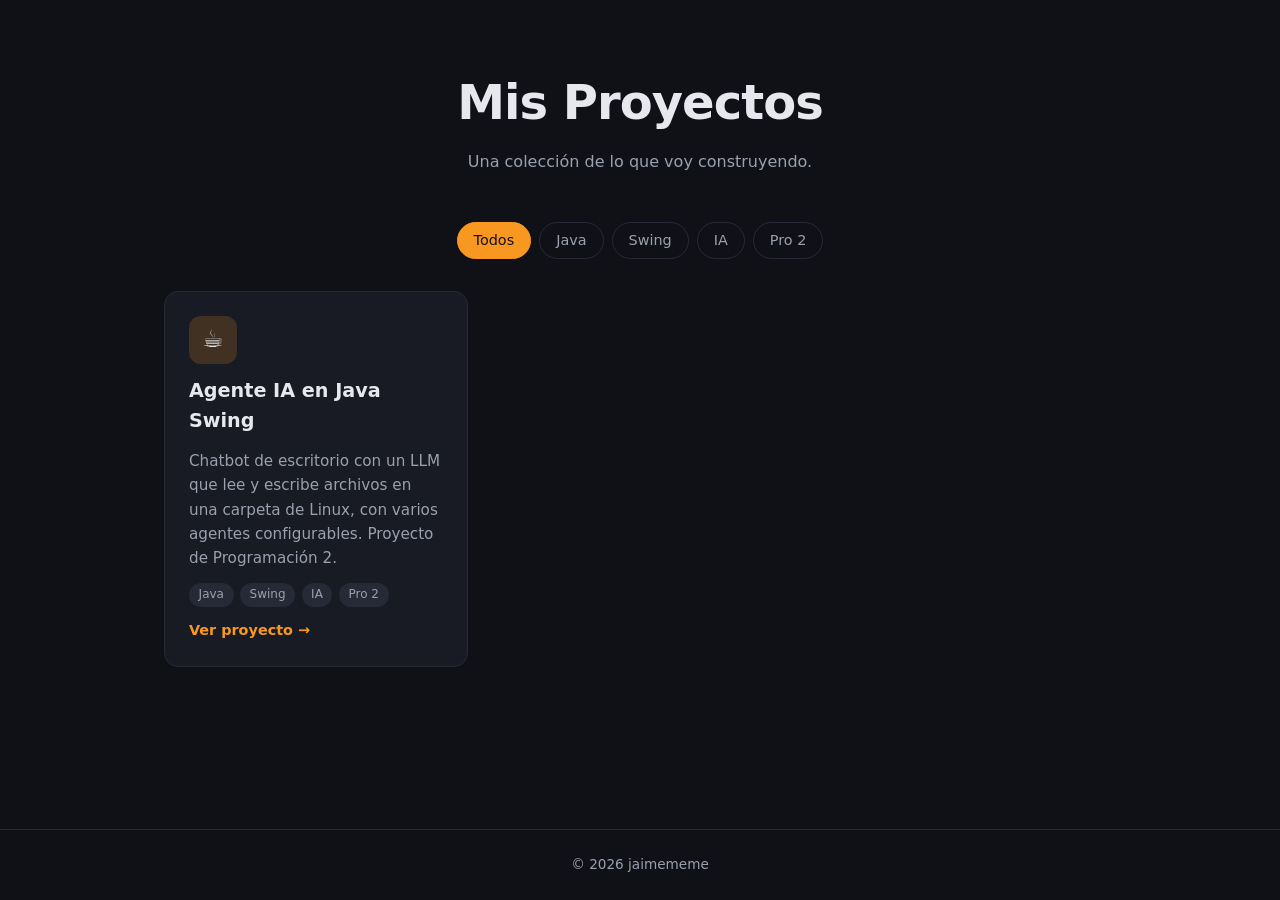
<file: index.html>
<!DOCTYPE html>
<html lang="es">
<head>
    <meta charset="UTF-8">
    <meta name="viewport" content="width=device-width, initial-scale=1.0">
    <title>Mis Proyectos</title>
    <link rel="stylesheet" href="index.css">
</head>
<body>
    <header class="hero">
        <h1>Mis Proyectos</h1>
        <p>Una colección de lo que voy construyendo.</p>
    </header>

    <main>
        <div class="filtros" id="filtros"></div>
        <section class="grid" id="proyectos"></section>
    </main>

    <footer>
        <p>&copy; <span id="anio"></span> jaimememe</p>
    </footer>

    <script src="index.js"></script>
</body>
</html>
</file>
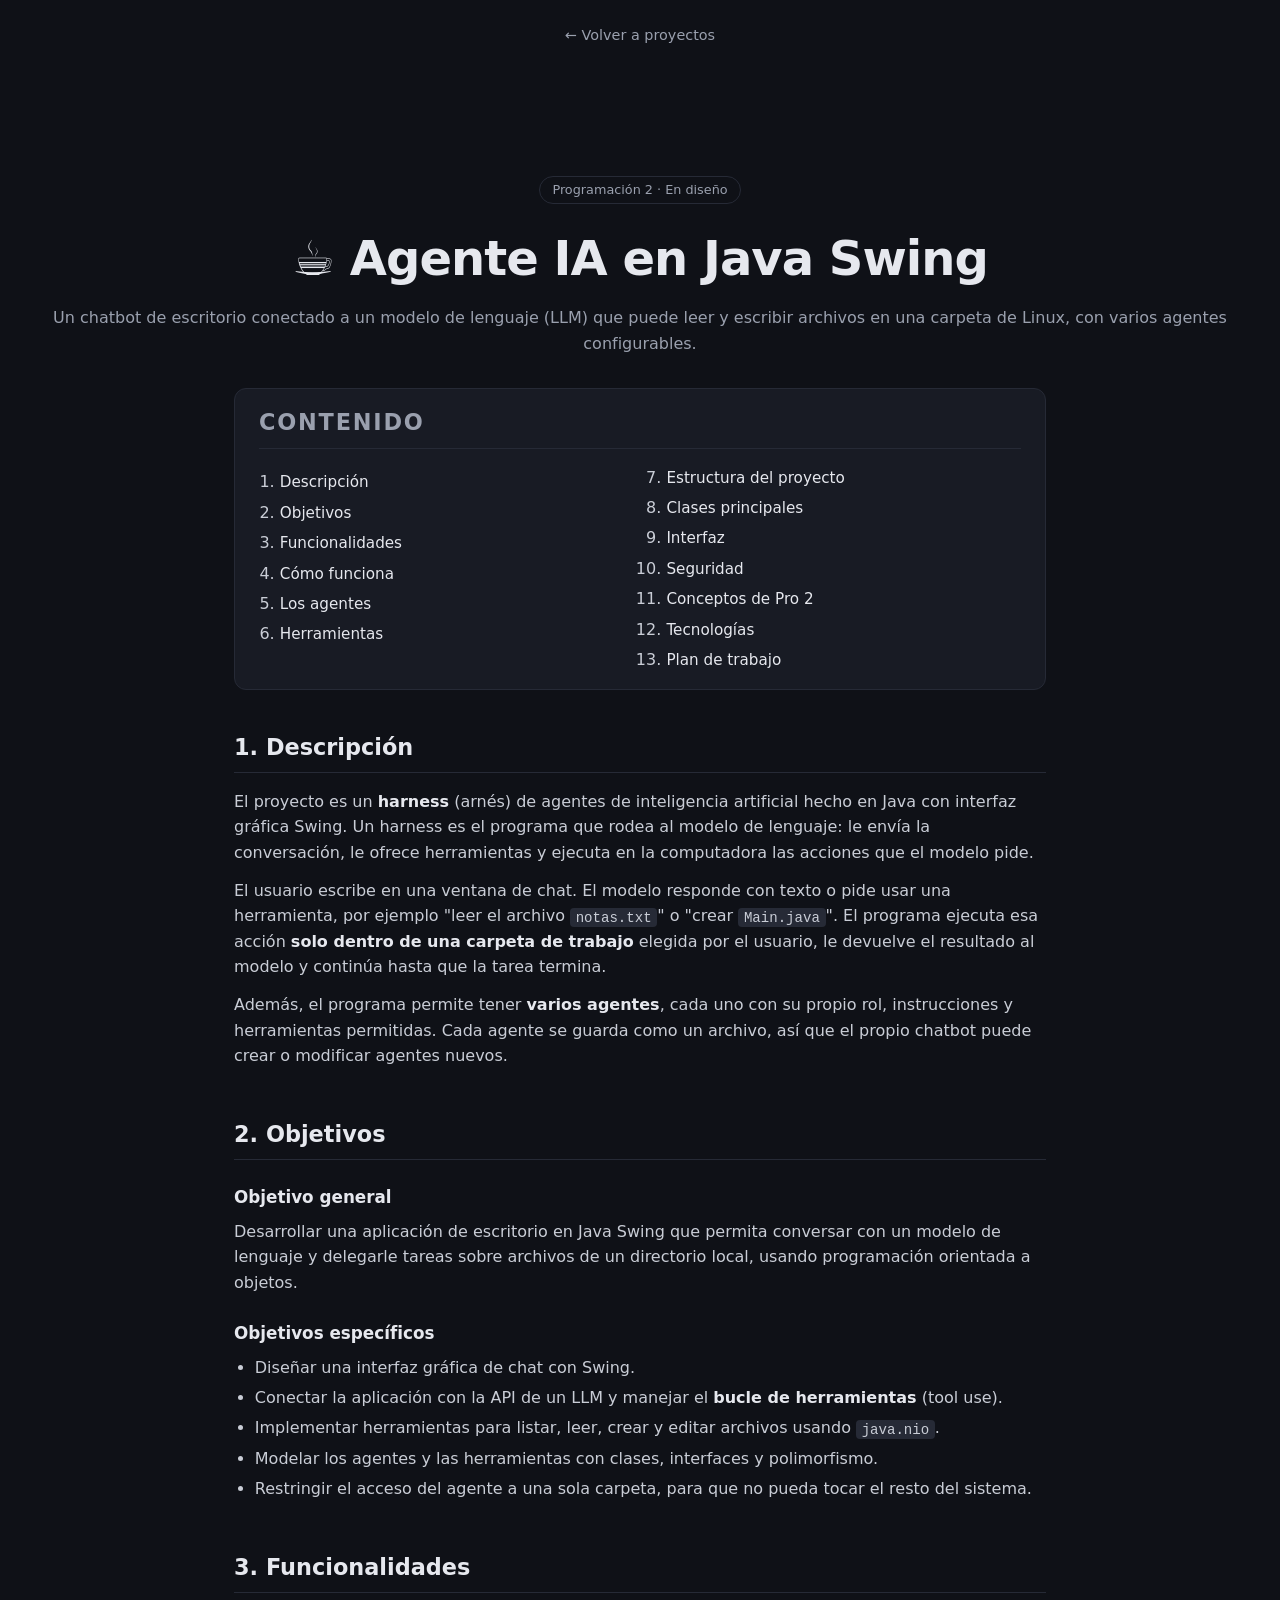
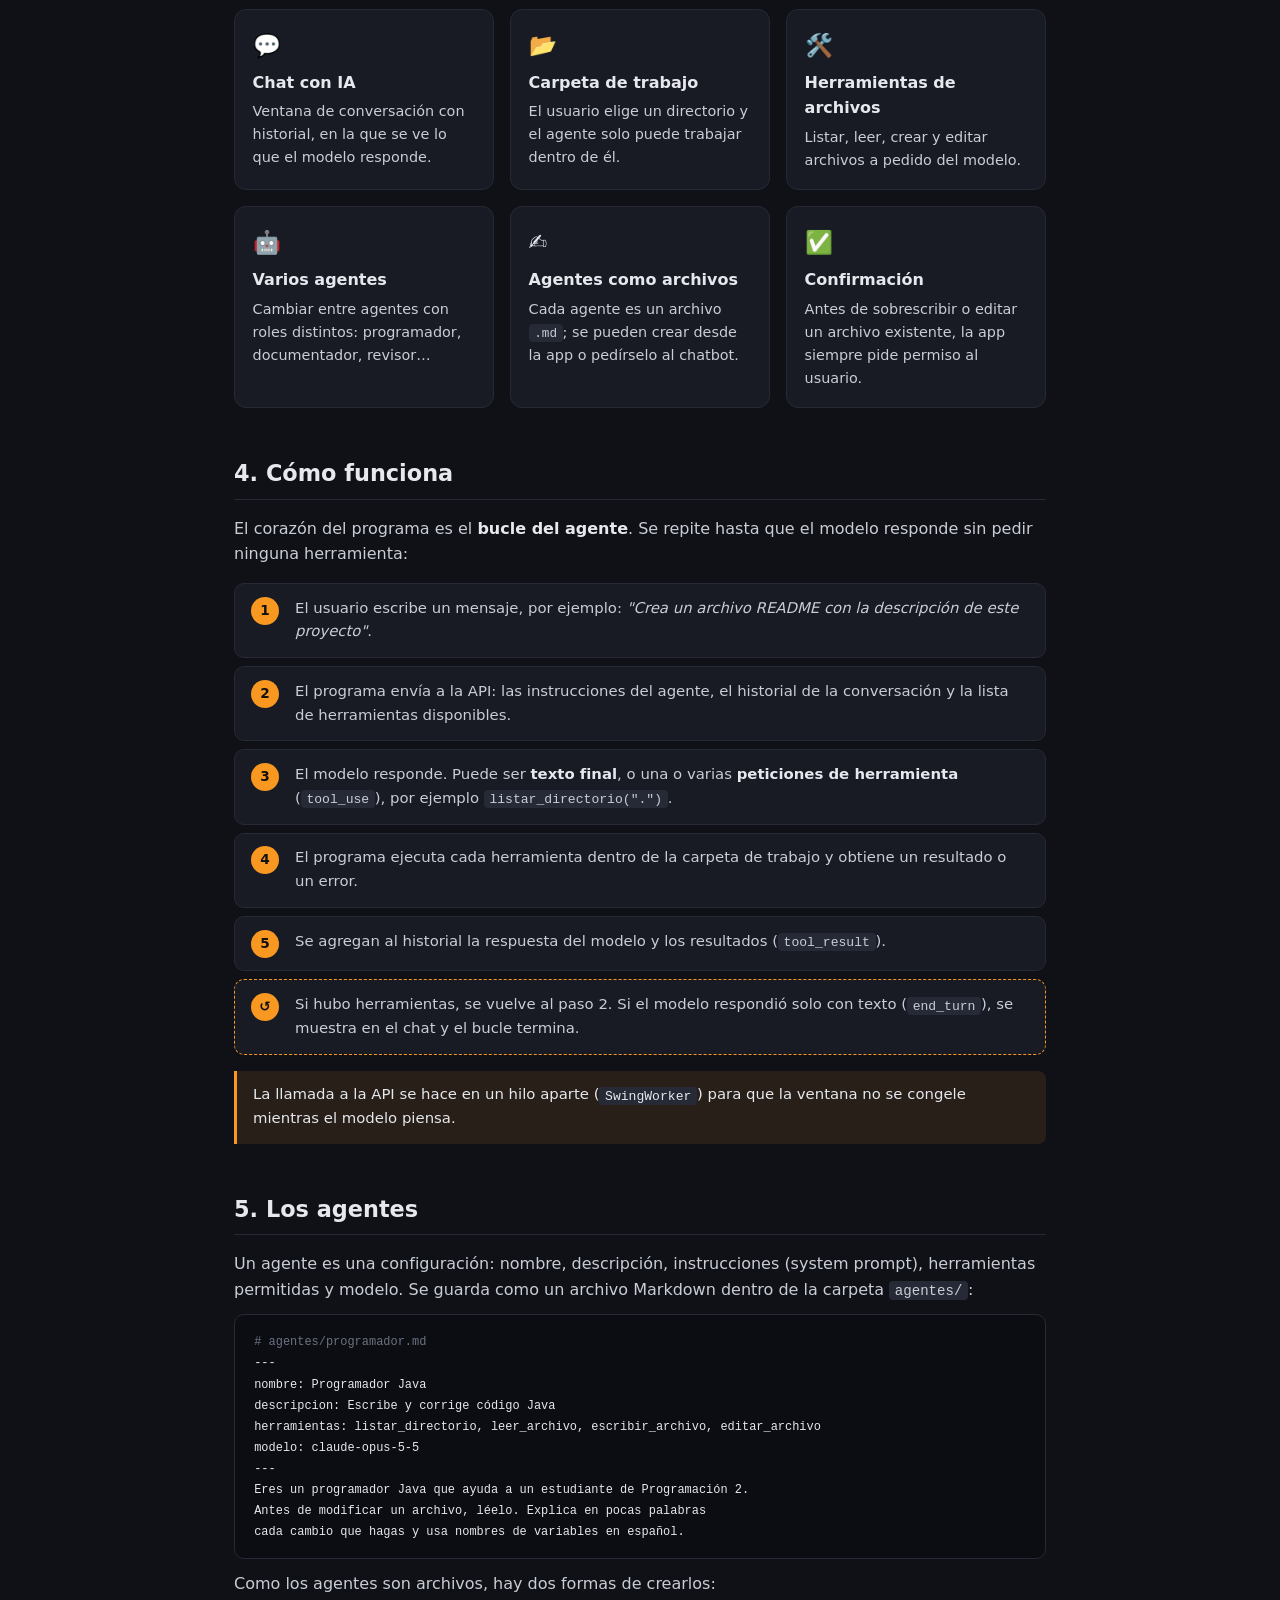
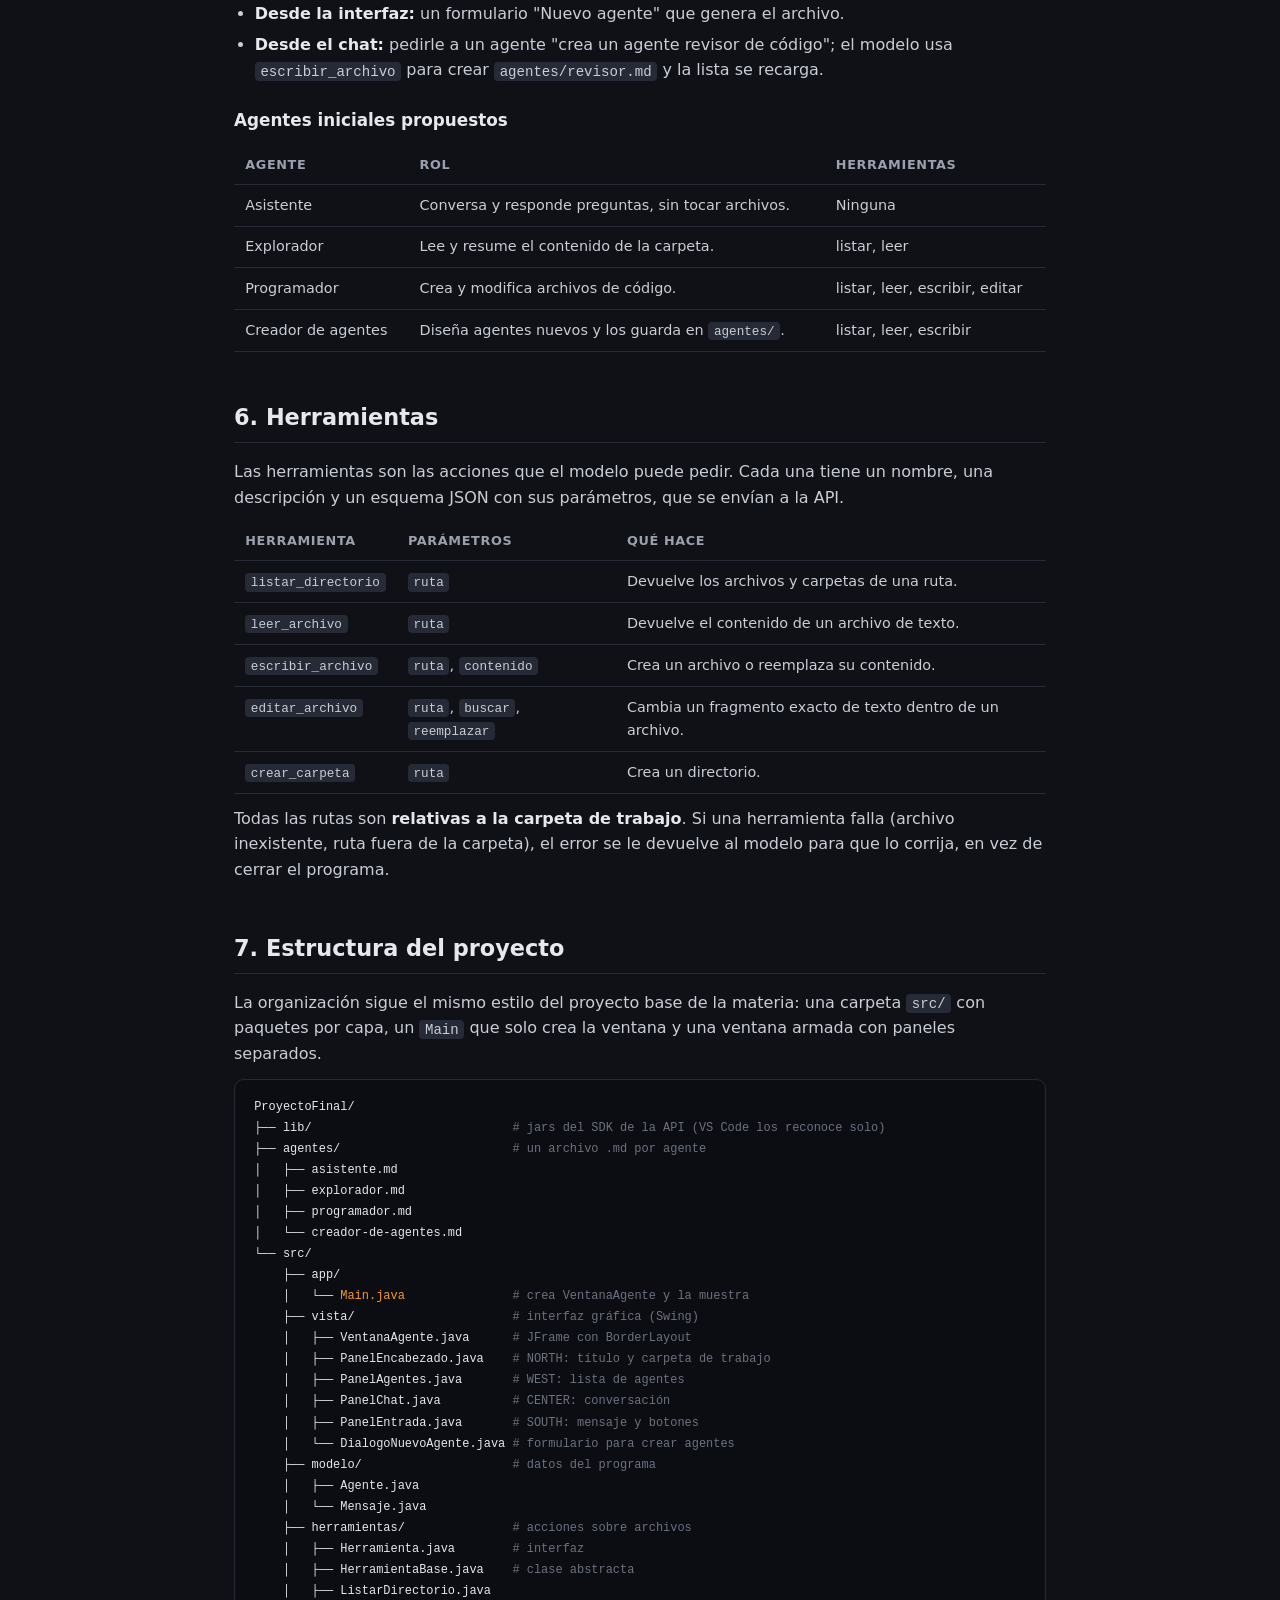
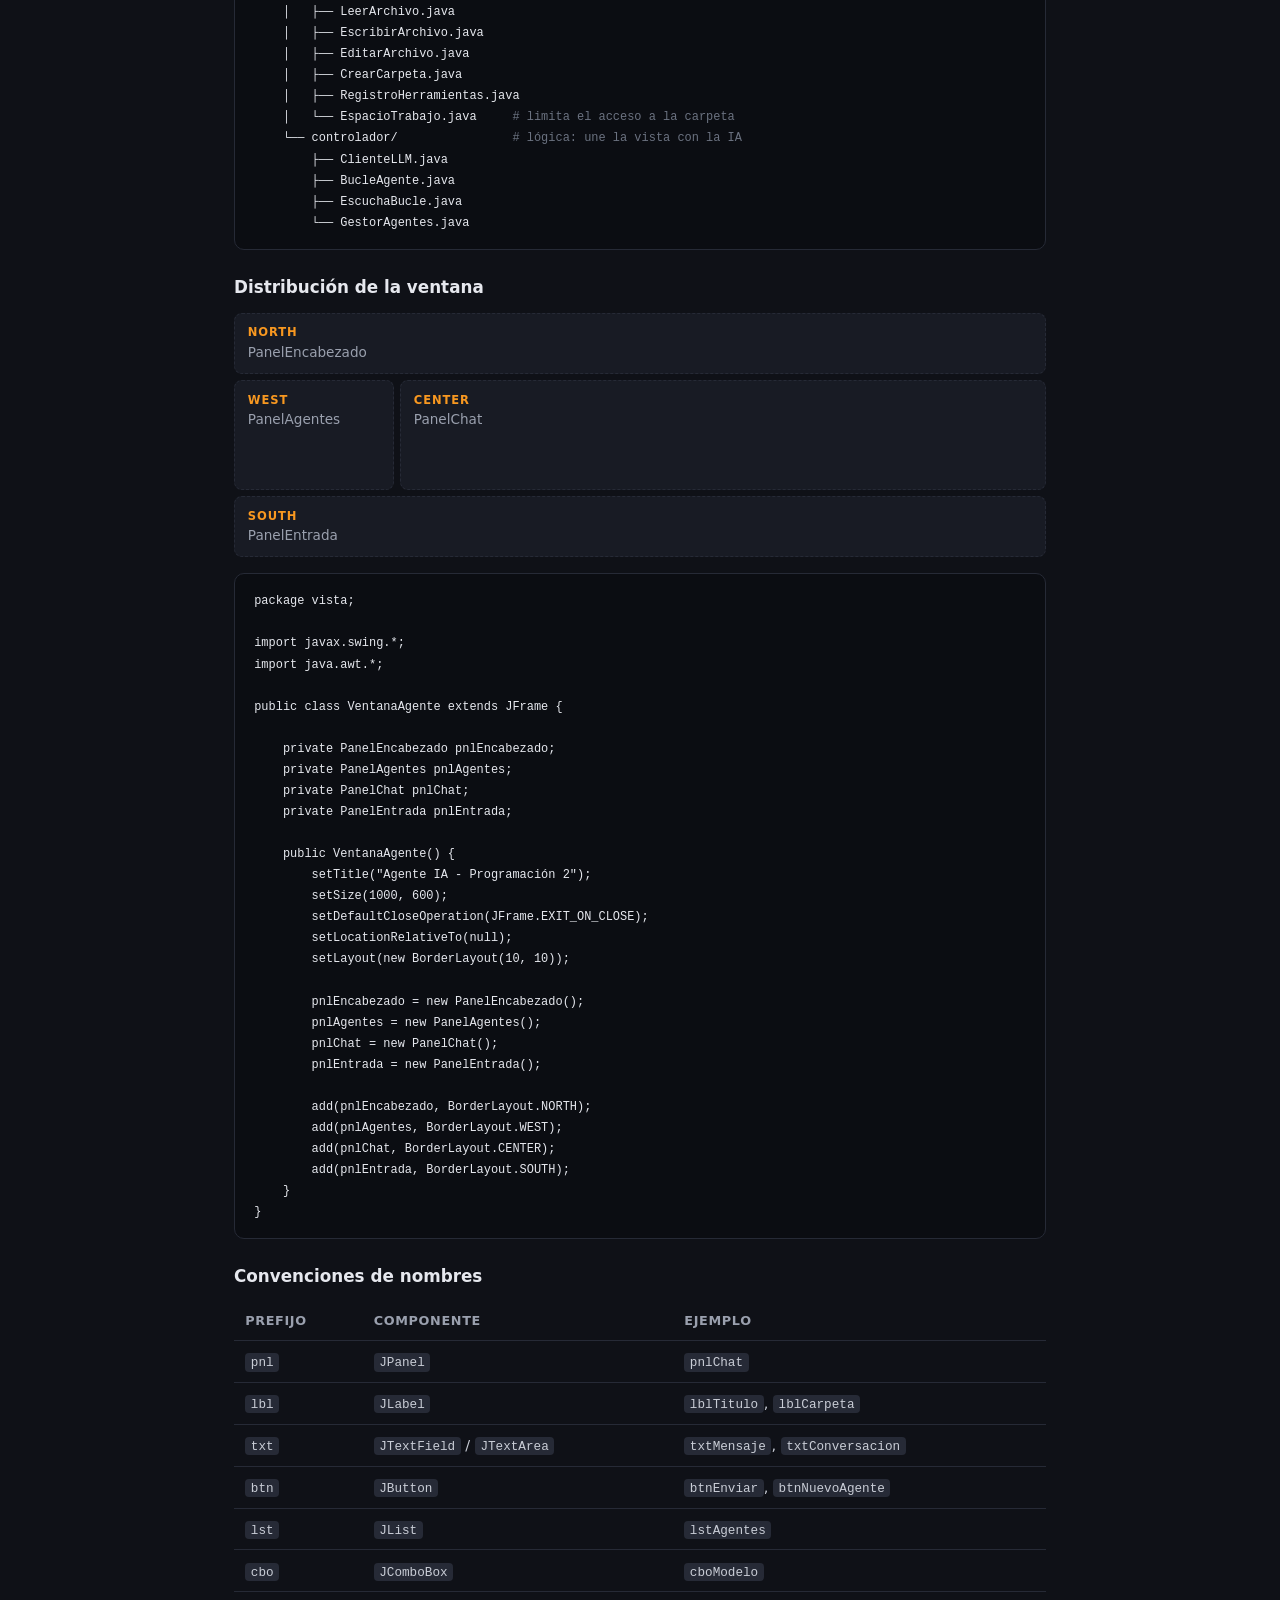
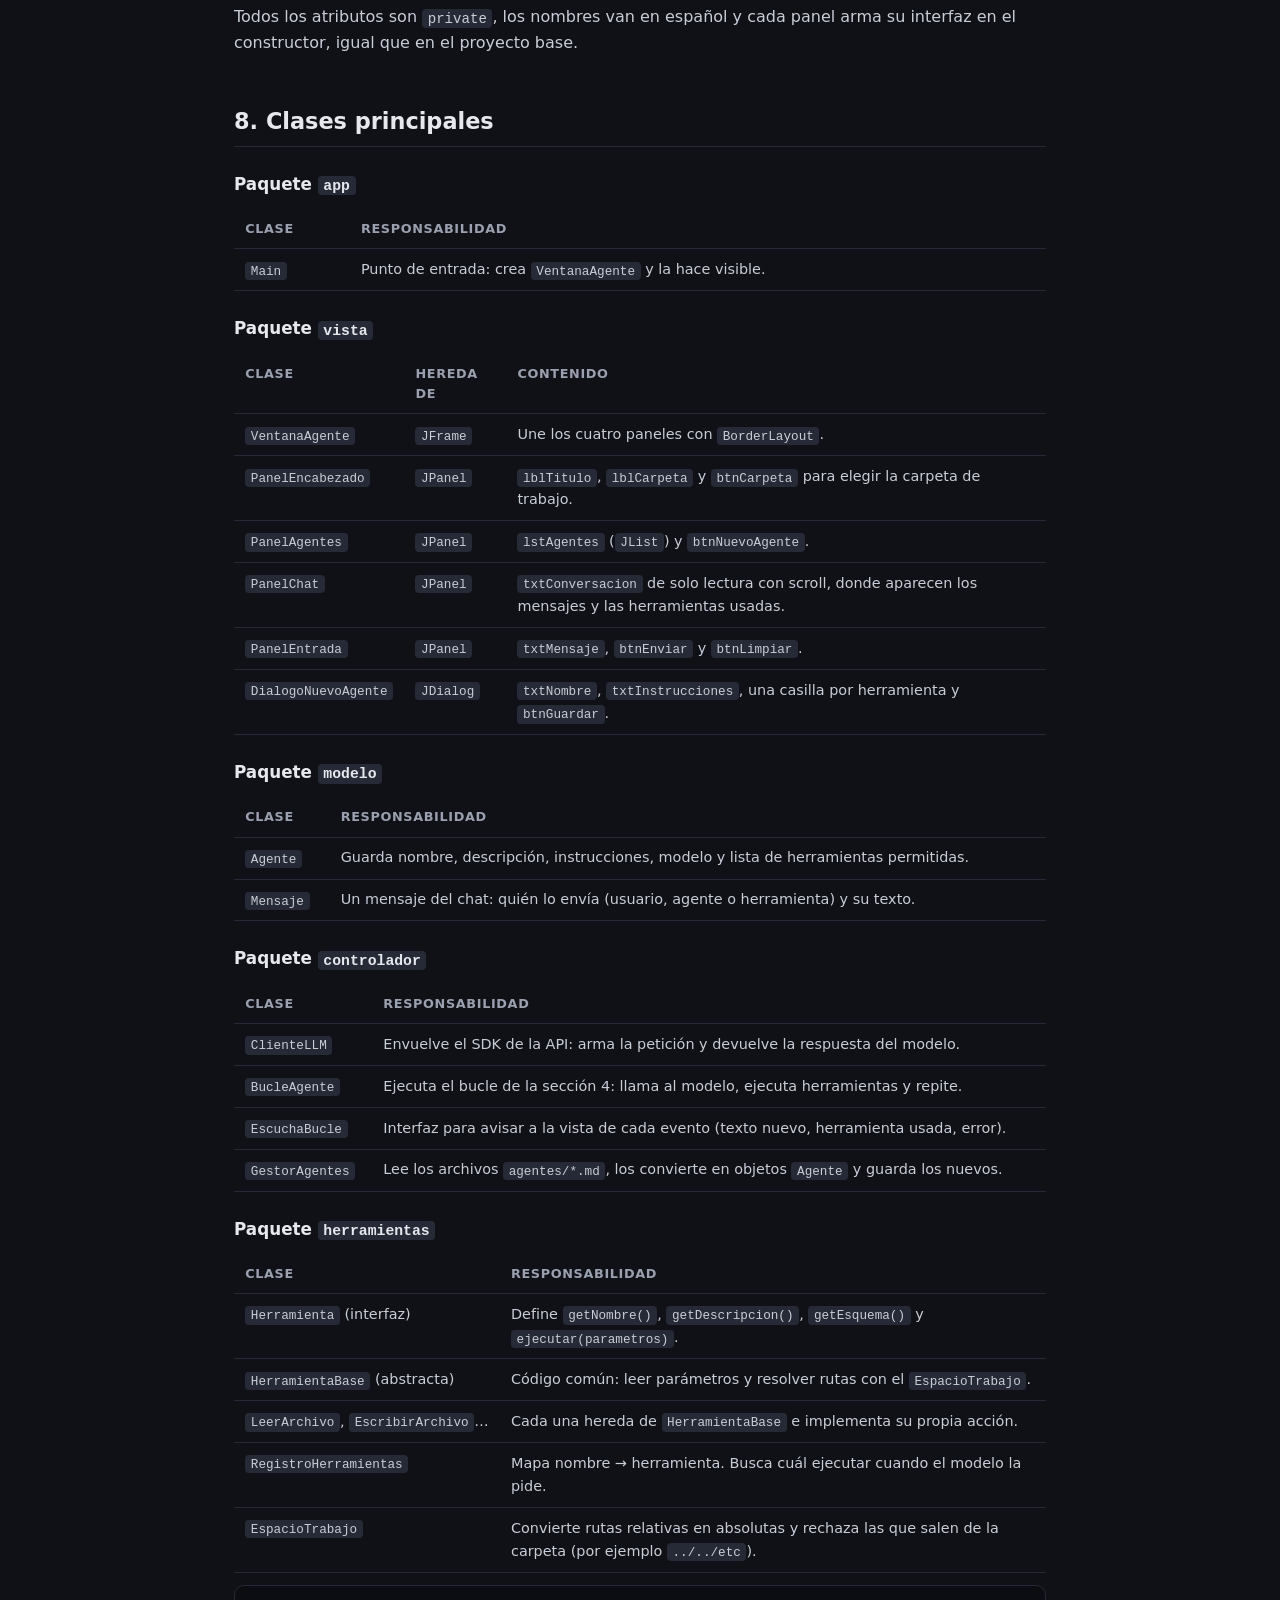
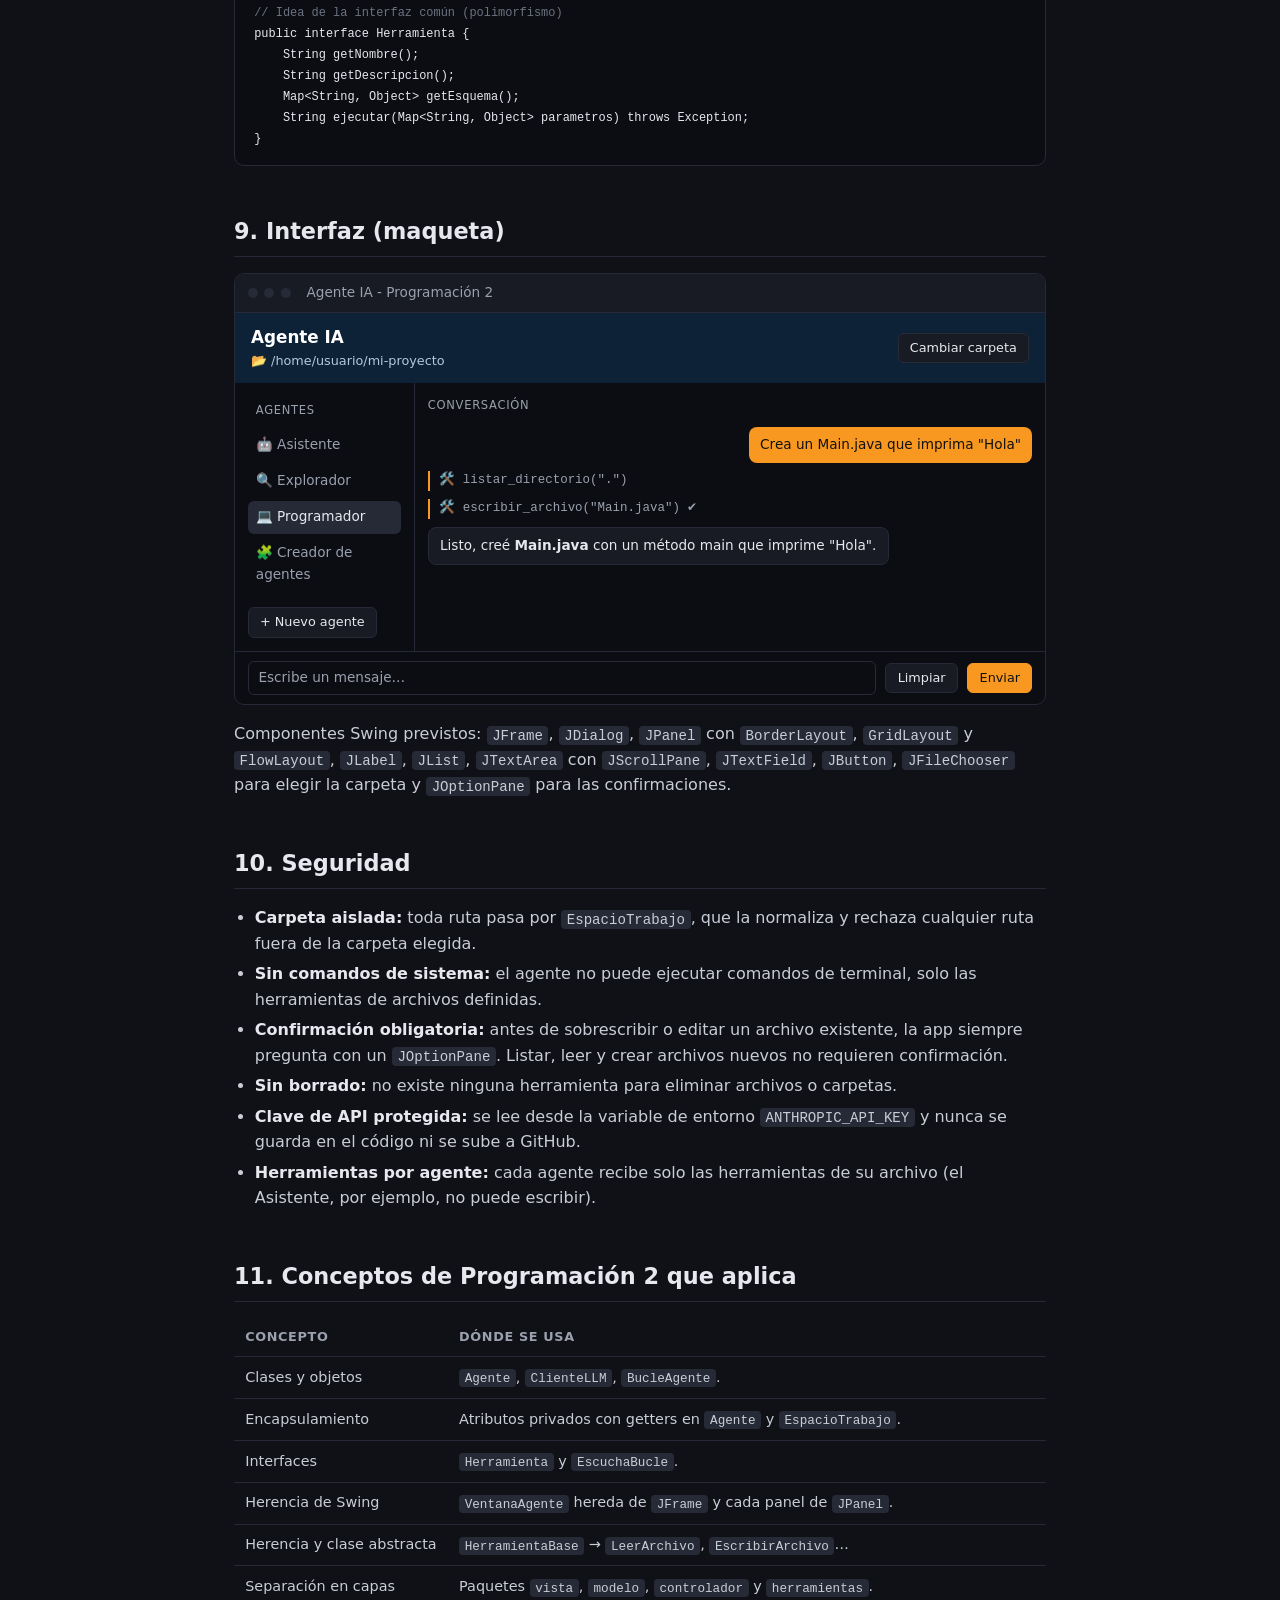
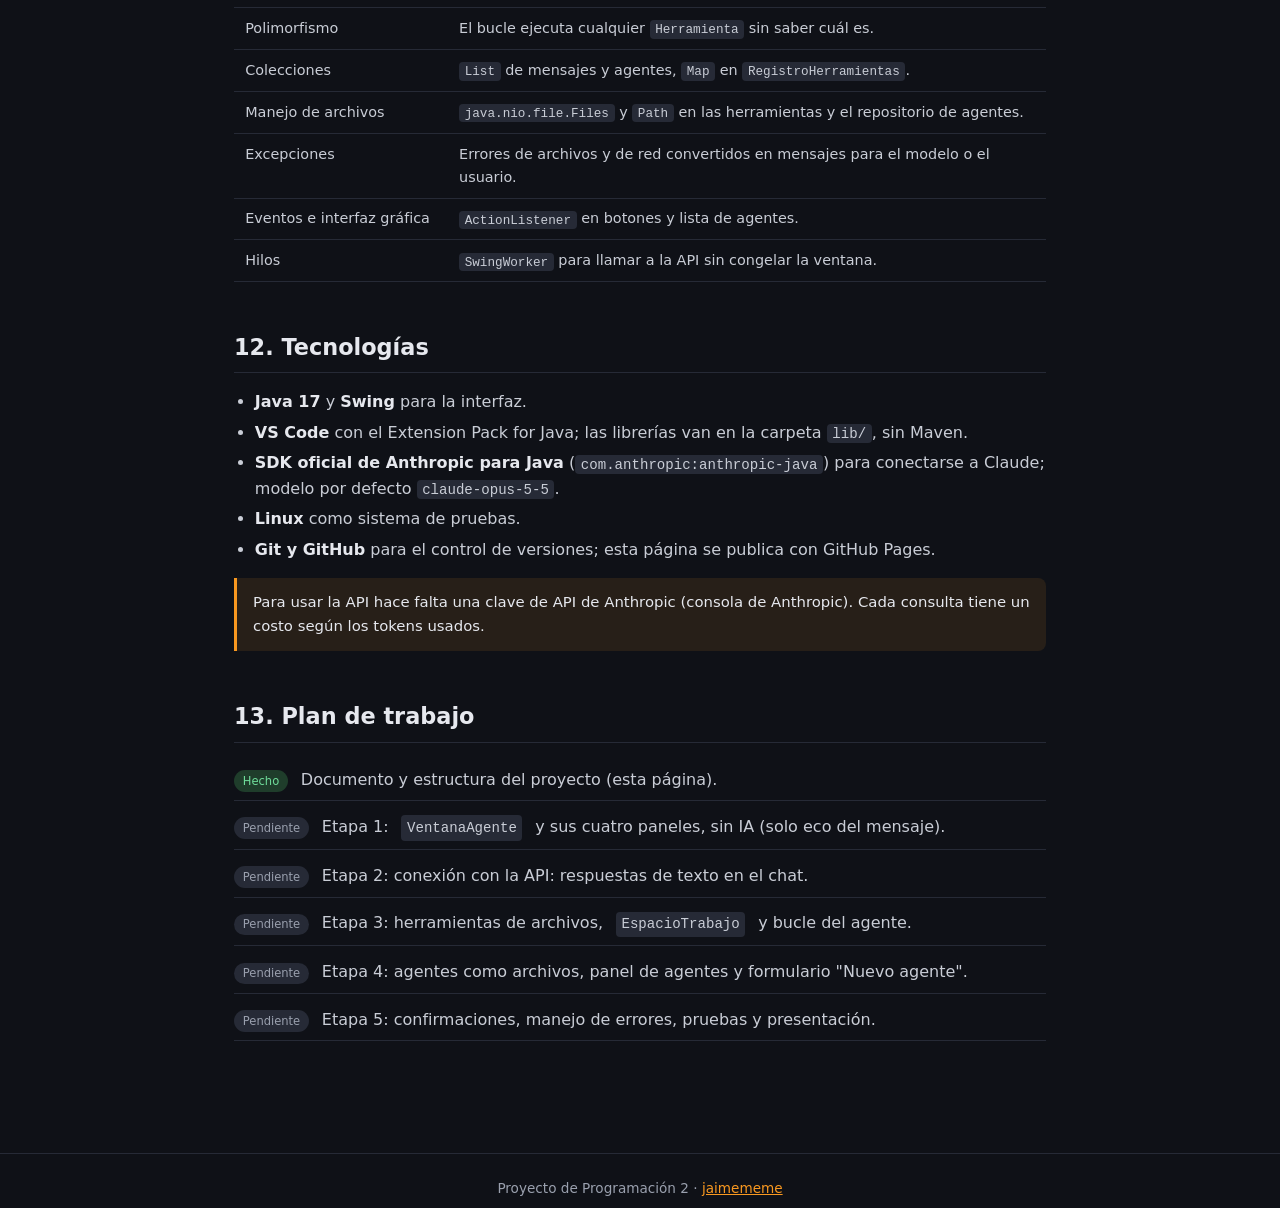
<file: proyectos/java_swings/index.html>
<!DOCTYPE html>
<html lang="es">
<head>
    <meta charset="UTF-8">
    <meta name="viewport" content="width=device-width, initial-scale=1.0">
    <title>Agente IA en Java Swing · Documento del proyecto</title>
    <link rel="stylesheet" href="../../index.css">
    <link rel="stylesheet" href="proyecto.css">
</head>
<body>
    <div class="doc">
        <a class="volver" href="../../index.html">← Volver a proyectos</a>
    </div>

    <header class="hero">
        <span class="etiqueta">Programación 2 · En diseño</span>
        <h1>☕ Agente IA en Java Swing</h1>
        <p>Un chatbot de escritorio conectado a un modelo de lenguaje (LLM) que puede leer y escribir archivos en una carpeta de Linux, con varios agentes configurables.</p>
    </header>

    <main class="doc">

        <nav class="indice">
            <h2>Contenido</h2>
            <ol>
                <li><a href="#descripcion">Descripción</a></li>
                <li><a href="#objetivos">Objetivos</a></li>
                <li><a href="#funcionalidades">Funcionalidades</a></li>
                <li><a href="#funcionamiento">Cómo funciona</a></li>
                <li><a href="#agentes">Los agentes</a></li>
                <li><a href="#herramientas">Herramientas</a></li>
                <li><a href="#estructura">Estructura del proyecto</a></li>
                <li><a href="#clases">Clases principales</a></li>
                <li><a href="#interfaz">Interfaz</a></li>
                <li><a href="#seguridad">Seguridad</a></li>
                <li><a href="#pro2">Conceptos de Pro 2</a></li>
                <li><a href="#tecnologias">Tecnologías</a></li>
                <li><a href="#etapas">Plan de trabajo</a></li>
            </ol>
        </nav>

        <!-- 1 -->
        <section id="descripcion">
            <h2>1. Descripción</h2>
            <p>El proyecto es un <strong>harness</strong> (arnés) de agentes de inteligencia artificial hecho en Java con interfaz gráfica Swing. Un harness es el programa que rodea al modelo de lenguaje: le envía la conversación, le ofrece herramientas y ejecuta en la computadora las acciones que el modelo pide.</p>
            <p>El usuario escribe en una ventana de chat. El modelo responde con texto o pide usar una herramienta, por ejemplo "leer el archivo <code>notas.txt</code>" o "crear <code>Main.java</code>". El programa ejecuta esa acción <strong>solo dentro de una carpeta de trabajo</strong> elegida por el usuario, le devuelve el resultado al modelo y continúa hasta que la tarea termina.</p>
            <p>Además, el programa permite tener <strong>varios agentes</strong>, cada uno con su propio rol, instrucciones y herramientas permitidas. Cada agente se guarda como un archivo, así que el propio chatbot puede crear o modificar agentes nuevos.</p>
        </section>

        <!-- 2 -->
        <section id="objetivos">
            <h2>2. Objetivos</h2>
            <h3>Objetivo general</h3>
            <p>Desarrollar una aplicación de escritorio en Java Swing que permita conversar con un modelo de lenguaje y delegarle tareas sobre archivos de un directorio local, usando programación orientada a objetos.</p>
            <h3>Objetivos específicos</h3>
            <ul>
                <li>Diseñar una interfaz gráfica de chat con Swing.</li>
                <li>Conectar la aplicación con la API de un LLM y manejar el <strong>bucle de herramientas</strong> (tool use).</li>
                <li>Implementar herramientas para listar, leer, crear y editar archivos usando <code>java.nio</code>.</li>
                <li>Modelar los agentes y las herramientas con clases, interfaces y polimorfismo.</li>
                <li>Restringir el acceso del agente a una sola carpeta, para que no pueda tocar el resto del sistema.</li>
            </ul>
        </section>

        <!-- 3 -->
        <section id="funcionalidades">
            <h2>3. Funcionalidades</h2>
            <div class="features">
                <div class="feature">
                    <div class="ico">💬</div>
                    <h3>Chat con IA</h3>
                    <p>Ventana de conversación con historial, en la que se ve lo que el modelo responde.</p>
                </div>
                <div class="feature">
                    <div class="ico">📂</div>
                    <h3>Carpeta de trabajo</h3>
                    <p>El usuario elige un directorio y el agente solo puede trabajar dentro de él.</p>
                </div>
                <div class="feature">
                    <div class="ico">🛠️</div>
                    <h3>Herramientas de archivos</h3>
                    <p>Listar, leer, crear y editar archivos a pedido del modelo.</p>
                </div>
                <div class="feature">
                    <div class="ico">🤖</div>
                    <h3>Varios agentes</h3>
                    <p>Cambiar entre agentes con roles distintos: programador, documentador, revisor…</p>
                </div>
                <div class="feature">
                    <div class="ico">✍️</div>
                    <h3>Agentes como archivos</h3>
                    <p>Cada agente es un archivo <code>.md</code>; se pueden crear desde la app o pedírselo al chatbot.</p>
                </div>
                <div class="feature">
                    <div class="ico">✅</div>
                    <h3>Confirmación</h3>
                    <p>Antes de sobrescribir o editar un archivo existente, la app siempre pide permiso al usuario.</p>
                </div>
            </div>
        </section>

        <!-- 4 -->
        <section id="funcionamiento">
            <h2>4. Cómo funciona</h2>
            <p>El corazón del programa es el <strong>bucle del agente</strong>. Se repite hasta que el modelo responde sin pedir ninguna herramienta:</p>
            <div class="bucle">
                <div class="paso"><span class="num">1</span><p>El usuario escribe un mensaje, por ejemplo: <em>"Crea un archivo README con la descripción de este proyecto"</em>.</p></div>
                <div class="paso"><span class="num">2</span><p>El programa envía a la API: las instrucciones del agente, el historial de la conversación y la lista de herramientas disponibles.</p></div>
                <div class="paso"><span class="num">3</span><p>El modelo responde. Puede ser <strong>texto final</strong>, o una o varias <strong>peticiones de herramienta</strong> (<code>tool_use</code>), por ejemplo <code>listar_directorio(".")</code>.</p></div>
                <div class="paso"><span class="num">4</span><p>El programa ejecuta cada herramienta dentro de la carpeta de trabajo y obtiene un resultado o un error.</p></div>
                <div class="paso"><span class="num">5</span><p>Se agregan al historial la respuesta del modelo y los resultados (<code>tool_result</code>).</p></div>
                <div class="paso repite"><span class="num">↺</span><p>Si hubo herramientas, se vuelve al paso 2. Si el modelo respondió solo con texto (<code>end_turn</code>), se muestra en el chat y el bucle termina.</p></div>
            </div>
            <div class="nota">La llamada a la API se hace en un hilo aparte (<code>SwingWorker</code>) para que la ventana no se congele mientras el modelo piensa.</div>
        </section>

        <!-- 5 -->
        <section id="agentes">
            <h2>5. Los agentes</h2>
            <p>Un agente es una configuración: nombre, descripción, instrucciones (system prompt), herramientas permitidas y modelo. Se guarda como un archivo Markdown dentro de la carpeta <code>agentes/</code>:</p>
<pre><code><span class="c"># agentes/programador.md</span>
---
nombre: Programador Java
descripcion: Escribe y corrige código Java
herramientas: listar_directorio, leer_archivo, escribir_archivo, editar_archivo
modelo: claude-opus-5-5
---
Eres un programador Java que ayuda a un estudiante de Programación 2.
Antes de modificar un archivo, léelo. Explica en pocas palabras
cada cambio que hagas y usa nombres de variables en español.</code></pre>
            <p>Como los agentes son archivos, hay dos formas de crearlos:</p>
            <ul>
                <li><strong>Desde la interfaz:</strong> un formulario "Nuevo agente" que genera el archivo.</li>
                <li><strong>Desde el chat:</strong> pedirle a un agente "crea un agente revisor de código"; el modelo usa <code>escribir_archivo</code> para crear <code>agentes/revisor.md</code> y la lista se recarga.</li>
            </ul>
            <h3>Agentes iniciales propuestos</h3>
            <table>
                <tr><th>Agente</th><th>Rol</th><th>Herramientas</th></tr>
                <tr><td>Asistente</td><td>Conversa y responde preguntas, sin tocar archivos.</td><td>Ninguna</td></tr>
                <tr><td>Explorador</td><td>Lee y resume el contenido de la carpeta.</td><td>listar, leer</td></tr>
                <tr><td>Programador</td><td>Crea y modifica archivos de código.</td><td>listar, leer, escribir, editar</td></tr>
                <tr><td>Creador de agentes</td><td>Diseña agentes nuevos y los guarda en <code>agentes/</code>.</td><td>listar, leer, escribir</td></tr>
            </table>
        </section>

        <!-- 6 -->
        <section id="herramientas">
            <h2>6. Herramientas</h2>
            <p>Las herramientas son las acciones que el modelo puede pedir. Cada una tiene un nombre, una descripción y un esquema JSON con sus parámetros, que se envían a la API.</p>
            <table>
                <tr><th>Herramienta</th><th>Parámetros</th><th>Qué hace</th></tr>
                <tr><td><code>listar_directorio</code></td><td><code>ruta</code></td><td>Devuelve los archivos y carpetas de una ruta.</td></tr>
                <tr><td><code>leer_archivo</code></td><td><code>ruta</code></td><td>Devuelve el contenido de un archivo de texto.</td></tr>
                <tr><td><code>escribir_archivo</code></td><td><code>ruta</code>, <code>contenido</code></td><td>Crea un archivo o reemplaza su contenido.</td></tr>
                <tr><td><code>editar_archivo</code></td><td><code>ruta</code>, <code>buscar</code>, <code>reemplazar</code></td><td>Cambia un fragmento exacto de texto dentro de un archivo.</td></tr>
                <tr><td><code>crear_carpeta</code></td><td><code>ruta</code></td><td>Crea un directorio.</td></tr>
            </table>
            <p>Todas las rutas son <strong>relativas a la carpeta de trabajo</strong>. Si una herramienta falla (archivo inexistente, ruta fuera de la carpeta), el error se le devuelve al modelo para que lo corrija, en vez de cerrar el programa.</p>
        </section>

        <!-- 7 -->
        <section id="estructura">
            <h2>7. Estructura del proyecto</h2>
            <p>La organización sigue el mismo estilo del proyecto base de la materia: una carpeta <code>src/</code> con paquetes por capa, un <code>Main</code> que solo crea la ventana y una ventana armada con paneles separados.</p>
<pre><code>ProyectoFinal/
├── lib/                            <span class="c"># jars del SDK de la API (VS Code los reconoce solo)</span>
├── agentes/                        <span class="c"># un archivo .md por agente</span>
│   ├── asistente.md
│   ├── explorador.md
│   ├── programador.md
│   └── creador-de-agentes.md
└── src/
    ├── app/
    │   └── <span class="k">Main.java</span>               <span class="c"># crea VentanaAgente y la muestra</span>
    ├── vista/                      <span class="c"># interfaz gráfica (Swing)</span>
    │   ├── VentanaAgente.java      <span class="c"># JFrame con BorderLayout</span>
    │   ├── PanelEncabezado.java    <span class="c"># NORTH: título y carpeta de trabajo</span>
    │   ├── PanelAgentes.java       <span class="c"># WEST: lista de agentes</span>
    │   ├── PanelChat.java          <span class="c"># CENTER: conversación</span>
    │   ├── PanelEntrada.java       <span class="c"># SOUTH: mensaje y botones</span>
    │   └── DialogoNuevoAgente.java <span class="c"># formulario para crear agentes</span>
    ├── modelo/                     <span class="c"># datos del programa</span>
    │   ├── Agente.java
    │   └── Mensaje.java
    ├── herramientas/               <span class="c"># acciones sobre archivos</span>
    │   ├── Herramienta.java        <span class="c"># interfaz</span>
    │   ├── HerramientaBase.java    <span class="c"># clase abstracta</span>
    │   ├── ListarDirectorio.java
    │   ├── LeerArchivo.java
    │   ├── EscribirArchivo.java
    │   ├── EditarArchivo.java
    │   ├── CrearCarpeta.java
    │   ├── RegistroHerramientas.java
    │   └── EspacioTrabajo.java     <span class="c"># limita el acceso a la carpeta</span>
    └── controlador/                <span class="c"># lógica: une la vista con la IA</span>
        ├── ClienteLLM.java
        ├── BucleAgente.java
        ├── EscuchaBucle.java
        └── GestorAgentes.java</code></pre>
            <h3>Distribución de la ventana</h3>
            <div class="layout">
                <div class="zona norte"><b>NORTH</b> PanelEncabezado</div>
                <div class="zona oeste"><b>WEST</b> PanelAgentes</div>
                <div class="zona centro"><b>CENTER</b> PanelChat</div>
                <div class="zona sur"><b>SOUTH</b> PanelEntrada</div>
            </div>
<pre><code>package vista;

import javax.swing.*;
import java.awt.*;

public class VentanaAgente extends JFrame {

    private PanelEncabezado pnlEncabezado;
    private PanelAgentes pnlAgentes;
    private PanelChat pnlChat;
    private PanelEntrada pnlEntrada;

    public VentanaAgente() {
        setTitle("Agente IA - Programación 2");
        setSize(1000, 600);
        setDefaultCloseOperation(JFrame.EXIT_ON_CLOSE);
        setLocationRelativeTo(null);
        setLayout(new BorderLayout(10, 10));

        pnlEncabezado = new PanelEncabezado();
        pnlAgentes = new PanelAgentes();
        pnlChat = new PanelChat();
        pnlEntrada = new PanelEntrada();

        add(pnlEncabezado, BorderLayout.NORTH);
        add(pnlAgentes, BorderLayout.WEST);
        add(pnlChat, BorderLayout.CENTER);
        add(pnlEntrada, BorderLayout.SOUTH);
    }
}</code></pre>
            <h3>Convenciones de nombres</h3>
            <table>
                <tr><th>Prefijo</th><th>Componente</th><th>Ejemplo</th></tr>
                <tr><td><code>pnl</code></td><td><code>JPanel</code></td><td><code>pnlChat</code></td></tr>
                <tr><td><code>lbl</code></td><td><code>JLabel</code></td><td><code>lblTitulo</code>, <code>lblCarpeta</code></td></tr>
                <tr><td><code>txt</code></td><td><code>JTextField</code> / <code>JTextArea</code></td><td><code>txtMensaje</code>, <code>txtConversacion</code></td></tr>
                <tr><td><code>btn</code></td><td><code>JButton</code></td><td><code>btnEnviar</code>, <code>btnNuevoAgente</code></td></tr>
                <tr><td><code>lst</code></td><td><code>JList</code></td><td><code>lstAgentes</code></td></tr>
                <tr><td><code>cbo</code></td><td><code>JComboBox</code></td><td><code>cboModelo</code></td></tr>
            </table>
            <p>Todos los atributos son <code>private</code>, los nombres van en español y cada panel arma su interfaz en el constructor, igual que en el proyecto base.</p>
        </section>

        <!-- 8 -->
        <section id="clases">
            <h2>8. Clases principales</h2>
            <h3>Paquete <code>app</code></h3>
            <table>
                <tr><th>Clase</th><th>Responsabilidad</th></tr>
                <tr><td><code>Main</code></td><td>Punto de entrada: crea <code>VentanaAgente</code> y la hace visible.</td></tr>
            </table>
            <h3>Paquete <code>vista</code></h3>
            <table>
                <tr><th>Clase</th><th>Hereda de</th><th>Contenido</th></tr>
                <tr><td><code>VentanaAgente</code></td><td><code>JFrame</code></td><td>Une los cuatro paneles con <code>BorderLayout</code>.</td></tr>
                <tr><td><code>PanelEncabezado</code></td><td><code>JPanel</code></td><td><code>lblTitulo</code>, <code>lblCarpeta</code> y <code>btnCarpeta</code> para elegir la carpeta de trabajo.</td></tr>
                <tr><td><code>PanelAgentes</code></td><td><code>JPanel</code></td><td><code>lstAgentes</code> (<code>JList</code>) y <code>btnNuevoAgente</code>.</td></tr>
                <tr><td><code>PanelChat</code></td><td><code>JPanel</code></td><td><code>txtConversacion</code> de solo lectura con scroll, donde aparecen los mensajes y las herramientas usadas.</td></tr>
                <tr><td><code>PanelEntrada</code></td><td><code>JPanel</code></td><td><code>txtMensaje</code>, <code>btnEnviar</code> y <code>btnLimpiar</code>.</td></tr>
                <tr><td><code>DialogoNuevoAgente</code></td><td><code>JDialog</code></td><td><code>txtNombre</code>, <code>txtInstrucciones</code>, una casilla por herramienta y <code>btnGuardar</code>.</td></tr>
            </table>
            <h3>Paquete <code>modelo</code></h3>
            <table>
                <tr><th>Clase</th><th>Responsabilidad</th></tr>
                <tr><td><code>Agente</code></td><td>Guarda nombre, descripción, instrucciones, modelo y lista de herramientas permitidas.</td></tr>
                <tr><td><code>Mensaje</code></td><td>Un mensaje del chat: quién lo envía (usuario, agente o herramienta) y su texto.</td></tr>
            </table>
            <h3>Paquete <code>controlador</code></h3>
            <table>
                <tr><th>Clase</th><th>Responsabilidad</th></tr>
                <tr><td><code>ClienteLLM</code></td><td>Envuelve el SDK de la API: arma la petición y devuelve la respuesta del modelo.</td></tr>
                <tr><td><code>BucleAgente</code></td><td>Ejecuta el bucle de la sección 4: llama al modelo, ejecuta herramientas y repite.</td></tr>
                <tr><td><code>EscuchaBucle</code></td><td>Interfaz para avisar a la vista de cada evento (texto nuevo, herramienta usada, error).</td></tr>
                <tr><td><code>GestorAgentes</code></td><td>Lee los archivos <code>agentes/*.md</code>, los convierte en objetos <code>Agente</code> y guarda los nuevos.</td></tr>
            </table>
            <h3>Paquete <code>herramientas</code></h3>
            <table>
                <tr><th>Clase</th><th>Responsabilidad</th></tr>
                <tr><td><code>Herramienta</code> (interfaz)</td><td>Define <code>getNombre()</code>, <code>getDescripcion()</code>, <code>getEsquema()</code> y <code>ejecutar(parametros)</code>.</td></tr>
                <tr><td><code>HerramientaBase</code> (abstracta)</td><td>Código común: leer parámetros y resolver rutas con el <code>EspacioTrabajo</code>.</td></tr>
                <tr><td><code>LeerArchivo</code>, <code>EscribirArchivo</code>…</td><td>Cada una hereda de <code>HerramientaBase</code> e implementa su propia acción.</td></tr>
                <tr><td><code>RegistroHerramientas</code></td><td>Mapa nombre → herramienta. Busca cuál ejecutar cuando el modelo la pide.</td></tr>
                <tr><td><code>EspacioTrabajo</code></td><td>Convierte rutas relativas en absolutas y rechaza las que salen de la carpeta (por ejemplo <code>../../etc</code>).</td></tr>
            </table>
<pre><code><span class="c">// Idea de la interfaz común (polimorfismo)</span>
public interface Herramienta {
    String getNombre();
    String getDescripcion();
    Map&lt;String, Object&gt; getEsquema();
    String ejecutar(Map&lt;String, Object&gt; parametros) throws Exception;
}</code></pre>
        </section>

        <!-- 9 -->
        <section id="interfaz">
            <h2>9. Interfaz (maqueta)</h2>
            <div class="ventana">
                <div class="barra"><i></i><i></i><i></i><span>Agente IA - Programación 2</span></div>
                <div class="encabezado">
                    <div>
                        <div class="titulo">Agente IA</div>
                        <div class="sub">📂 /home/usuario/mi-proyecto</div>
                    </div>
                    <span class="boton">Cambiar carpeta</span>
                </div>
                <div class="cuerpo">
                    <div class="lateral">
                        <div class="caja-titulo">Agentes</div>
                        <div>🤖 Asistente</div>
                        <div>🔍 Explorador</div>
                        <div class="sel">💻 Programador</div>
                        <div>🧩 Creador de agentes</div>
                        <span class="boton">+ Nuevo agente</span>
                    </div>
                    <div class="chat">
                        <div class="caja-titulo">Conversación</div>
                        <div class="msg yo">Crea un Main.java que imprima "Hola"</div>
                        <div class="tool">🛠️ listar_directorio(".")</div>
                        <div class="tool">🛠️ escribir_archivo("Main.java")  ✔</div>
                        <div class="msg ia">Listo, creé <b>Main.java</b> con un método main que imprime "Hola".</div>
                    </div>
                </div>
                <div class="pie">
                    <span class="campo">Escribe un mensaje…</span>
                    <span class="boton">Limpiar</span>
                    <span class="boton principal">Enviar</span>
                </div>
            </div>
            <p>Componentes Swing previstos: <code>JFrame</code>, <code>JDialog</code>, <code>JPanel</code> con <code>BorderLayout</code>, <code>GridLayout</code> y <code>FlowLayout</code>, <code>JLabel</code>, <code>JList</code>, <code>JTextArea</code> con <code>JScrollPane</code>, <code>JTextField</code>, <code>JButton</code>, <code>JFileChooser</code> para elegir la carpeta y <code>JOptionPane</code> para las confirmaciones.</p>
        </section>

        <!-- 10 -->
        <section id="seguridad">
            <h2>10. Seguridad</h2>
            <ul>
                <li><strong>Carpeta aislada:</strong> toda ruta pasa por <code>EspacioTrabajo</code>, que la normaliza y rechaza cualquier ruta fuera de la carpeta elegida.</li>
                <li><strong>Sin comandos de sistema:</strong> el agente no puede ejecutar comandos de terminal, solo las herramientas de archivos definidas.</li>
                <li><strong>Confirmación obligatoria:</strong> antes de sobrescribir o editar un archivo existente, la app siempre pregunta con un <code>JOptionPane</code>. Listar, leer y crear archivos nuevos no requieren confirmación.</li>
                <li><strong>Sin borrado:</strong> no existe ninguna herramienta para eliminar archivos o carpetas.</li>
                <li><strong>Clave de API protegida:</strong> se lee desde la variable de entorno <code>ANTHROPIC_API_KEY</code> y nunca se guarda en el código ni se sube a GitHub.</li>
                <li><strong>Herramientas por agente:</strong> cada agente recibe solo las herramientas de su archivo (el Asistente, por ejemplo, no puede escribir).</li>
            </ul>
        </section>

        <!-- 11 -->
        <section id="pro2">
            <h2>11. Conceptos de Programación 2 que aplica</h2>
            <table>
                <tr><th>Concepto</th><th>Dónde se usa</th></tr>
                <tr><td>Clases y objetos</td><td><code>Agente</code>, <code>ClienteLLM</code>, <code>BucleAgente</code>.</td></tr>
                <tr><td>Encapsulamiento</td><td>Atributos privados con getters en <code>Agente</code> y <code>EspacioTrabajo</code>.</td></tr>
                <tr><td>Interfaces</td><td><code>Herramienta</code> y <code>EscuchaBucle</code>.</td></tr>
                <tr><td>Herencia de Swing</td><td><code>VentanaAgente</code> hereda de <code>JFrame</code> y cada panel de <code>JPanel</code>.</td></tr>
                <tr><td>Herencia y clase abstracta</td><td><code>HerramientaBase</code> → <code>LeerArchivo</code>, <code>EscribirArchivo</code>…</td></tr>
                <tr><td>Separación en capas</td><td>Paquetes <code>vista</code>, <code>modelo</code>, <code>controlador</code> y <code>herramientas</code>.</td></tr>
                <tr><td>Polimorfismo</td><td>El bucle ejecuta cualquier <code>Herramienta</code> sin saber cuál es.</td></tr>
                <tr><td>Colecciones</td><td><code>List</code> de mensajes y agentes, <code>Map</code> en <code>RegistroHerramientas</code>.</td></tr>
                <tr><td>Manejo de archivos</td><td><code>java.nio.file.Files</code> y <code>Path</code> en las herramientas y el repositorio de agentes.</td></tr>
                <tr><td>Excepciones</td><td>Errores de archivos y de red convertidos en mensajes para el modelo o el usuario.</td></tr>
                <tr><td>Eventos e interfaz gráfica</td><td><code>ActionListener</code> en botones y lista de agentes.</td></tr>
                <tr><td>Hilos</td><td><code>SwingWorker</code> para llamar a la API sin congelar la ventana.</td></tr>
            </table>
        </section>

        <!-- 12 -->
        <section id="tecnologias">
            <h2>12. Tecnologías</h2>
            <ul>
                <li><strong>Java 17</strong> y <strong>Swing</strong> para la interfaz.</li>
                <li><strong>VS Code</strong> con el Extension Pack for Java; las librerías van en la carpeta <code>lib/</code>, sin Maven.</li>
                <li><strong>SDK oficial de Anthropic para Java</strong> (<code>com.anthropic:anthropic-java</code>) para conectarse a Claude; modelo por defecto <code>claude-opus-5-5</code>.</li>
                <li><strong>Linux</strong> como sistema de pruebas.</li>
                <li><strong>Git y GitHub</strong> para el control de versiones; esta página se publica con GitHub Pages.</li>
            </ul>
            <div class="nota">Para usar la API hace falta una clave de API de Anthropic (consola de Anthropic). Cada consulta tiene un costo según los tokens usados.</div>
        </section>

        <!-- 13 -->
        <section id="etapas">
            <h2>13. Plan de trabajo</h2>
            <ul class="etapas">
                <li><span class="estado hecho">Hecho</span> Documento y estructura del proyecto (esta página).</li>
                <li><span class="estado">Pendiente</span> Etapa 1: <code>VentanaAgente</code> y sus cuatro paneles, sin IA (solo eco del mensaje).</li>
                <li><span class="estado">Pendiente</span> Etapa 2: conexión con la API: respuestas de texto en el chat.</li>
                <li><span class="estado">Pendiente</span> Etapa 3: herramientas de archivos, <code>EspacioTrabajo</code> y bucle del agente.</li>
                <li><span class="estado">Pendiente</span> Etapa 4: agentes como archivos, panel de agentes y formulario "Nuevo agente".</li>
                <li><span class="estado">Pendiente</span> Etapa 5: confirmaciones, manejo de errores, pruebas y presentación.</li>
            </ul>
        </section>

    </main>

    <footer>
        <p>Proyecto de Programación 2 · <a href="../../index.html" style="color:var(--acento)">jaimememe</a></p>
    </footer>
</body>
</html>
</file>
<file: index.css>
:root {
    --bg: #0f1117;
    --card: #181b24;
    --borde: #262a36;
    --texto: #e6e8ee;
    --suave: #9aa0ae;
    --acento: #f89820;
}

* { box-sizing: border-box; margin: 0; padding: 0; }

body {
    font-family: system-ui, -apple-system, "Segoe UI", Roboto, sans-serif;
    background: var(--bg);
    color: var(--texto);
    line-height: 1.6;
    min-height: 100vh;
    display: flex;
    flex-direction: column;
}

.hero {
    text-align: center;
    padding: 4rem 1.5rem 2rem;
}

.hero h1 {
    font-size: clamp(2rem, 5vw, 3rem);
    letter-spacing: -0.02em;
}

.hero p { color: var(--suave); margin-top: 0.5rem; }

main {
    flex: 1;
    width: 100%;
    max-width: 1000px;
    margin: 0 auto;
    padding: 1rem 1.5rem 3rem;
}

.filtros {
    display: flex;
    flex-wrap: wrap;
    gap: 0.5rem;
    justify-content: center;
    margin-bottom: 2rem;
}

.filtros button {
    background: transparent;
    color: var(--suave);
    border: 1px solid var(--borde);
    border-radius: 999px;
    padding: 0.35rem 1rem;
    cursor: pointer;
    font: inherit;
    font-size: 0.9rem;
    transition: all 0.2s;
}

.filtros button:hover { color: var(--texto); }

.filtros button.activo {
    background: var(--acento);
    border-color: var(--acento);
    color: #111;
}

.grid {
    display: grid;
    grid-template-columns: repeat(auto-fill, minmax(280px, 1fr));
    gap: 1.25rem;
}

.card {
    display: flex;
    flex-direction: column;
    gap: 0.75rem;
    background: var(--card);
    border: 1px solid var(--borde);
    border-radius: 14px;
    padding: 1.5rem;
    color: inherit;
    text-decoration: none;
    opacity: 0;
    transform: translateY(12px);
    transition: transform 0.25s, border-color 0.25s, opacity 0.4s;
}

.card.visible { opacity: 1; transform: translateY(0); }

.card:hover {
    border-color: var(--color, var(--acento));
    transform: translateY(-4px);
}

.card .icono {
    width: 48px;
    height: 48px;
    border-radius: 12px;
    display: grid;
    place-items: center;
    font-size: 1.5rem;
    background: color-mix(in srgb, var(--color, var(--acento)) 18%, transparent);
}

.card h2 { font-size: 1.2rem; }

.card p { color: var(--suave); font-size: 0.95rem; flex: 1; }

.tags { display: flex; flex-wrap: wrap; gap: 0.4rem; }

.tags span {
    font-size: 0.75rem;
    padding: 0.15rem 0.6rem;
    border-radius: 999px;
    background: var(--borde);
    color: var(--suave);
}

.ver { font-size: 0.9rem; color: var(--color, var(--acento)); font-weight: 600; }

footer {
    text-align: center;
    padding: 1.5rem;
    color: var(--suave);
    font-size: 0.85rem;
    border-top: 1px solid var(--borde);
}
</file>
<file: proyectos/java_swings/proyecto.css>
/* Estilos propios del documento del proyecto (usa las variables de ../../index.css) */

.doc {
    max-width: 860px;
    margin: 0 auto;
    padding: 0 1.5rem 4rem;
}

.volver {
    display: inline-block;
    margin: 1.5rem 0 0;
    color: var(--suave);
    text-decoration: none;
    font-size: 0.9rem;
}
.volver:hover { color: var(--acento); }

.hero .etiqueta {
    display: inline-block;
    font-size: 0.8rem;
    padding: 0.2rem 0.8rem;
    border-radius: 999px;
    border: 1px solid var(--borde);
    color: var(--suave);
    margin-bottom: 1rem;
}

/* Índice */
.indice {
    background: var(--card);
    border: 1px solid var(--borde);
    border-radius: 12px;
    padding: 1rem 1.5rem;
    margin-bottom: 2.5rem;
}
.indice h2 { font-size: 0.85rem; color: var(--suave); text-transform: uppercase; letter-spacing: 0.08em; margin-bottom: 0.5rem; border: 0; padding: 0; }
.indice ol { padding-left: 1.2rem; columns: 2; column-gap: 2rem; }
.indice a { color: var(--texto); text-decoration: none; font-size: 0.95rem; }
.indice a:hover { color: var(--acento); }

/* Secciones */
.doc section { margin-bottom: 3rem; scroll-margin-top: 1rem; }
.doc h2 {
    font-size: 1.4rem;
    margin-bottom: 1rem;
    padding-bottom: 0.4rem;
    border-bottom: 1px solid var(--borde);
}
.doc h3 { font-size: 1.05rem; margin: 1.5rem 0 0.5rem; }
.doc p, .doc li { color: #c9cdd6; }
.doc p + p { margin-top: 0.75rem; }
.doc ul, .doc ol { padding-left: 1.3rem; }
.doc li { margin: 0.3rem 0; }
.doc strong { color: var(--texto); }

code {
    font-family: ui-monospace, "JetBrains Mono", Consolas, monospace;
    font-size: 0.88em;
    background: var(--borde);
    padding: 0.1rem 0.35rem;
    border-radius: 4px;
}

pre {
    background: #0b0d12;
    border: 1px solid var(--borde);
    border-radius: 10px;
    padding: 1rem 1.2rem;
    overflow-x: auto;
    font-size: 0.85rem;
    line-height: 1.55;
    margin: 0.75rem 0;
}
pre code { background: none; padding: 0; }
.c { color: #6b7280; }   /* comentario */
.k { color: var(--acento); } /* resaltado */

/* Tarjetas de funcionalidades */
.features {
    display: grid;
    grid-template-columns: repeat(auto-fill, minmax(230px, 1fr));
    gap: 1rem;
    margin-top: 1rem;
}
.feature {
    background: var(--card);
    border: 1px solid var(--borde);
    border-radius: 12px;
    padding: 1.1rem;
}
.feature .ico { font-size: 1.4rem; }
.feature h3 { margin: 0.4rem 0 0.3rem; font-size: 1rem; }
.feature p { font-size: 0.9rem; }

/* Diagrama del bucle */
.bucle {
    display: flex;
    flex-direction: column;
    gap: 0.5rem;
    margin: 1rem 0;
}
.paso {
    display: flex;
    gap: 1rem;
    align-items: flex-start;
    background: var(--card);
    border: 1px solid var(--borde);
    border-radius: 10px;
    padding: 0.8rem 1rem;
}
.paso .num {
    flex: none;
    width: 28px;
    height: 28px;
    border-radius: 50%;
    display: grid;
    place-items: center;
    background: var(--acento);
    color: #111;
    font-weight: 700;
    font-size: 0.85rem;
}
.paso p { margin: 0; font-size: 0.93rem; }
.paso.repite { border-style: dashed; border-color: var(--acento); }

/* Tabla de clases */
table {
    width: 100%;
    border-collapse: collapse;
    margin: 0.75rem 0;
    font-size: 0.9rem;
}
th, td {
    text-align: left;
    padding: 0.55rem 0.7rem;
    border-bottom: 1px solid var(--borde);
    vertical-align: top;
}
th { color: var(--suave); font-weight: 600; font-size: 0.8rem; text-transform: uppercase; letter-spacing: 0.05em; }
td { color: #c9cdd6; }
td:first-child { white-space: nowrap; }

/* Maqueta de la ventana */
.ventana {
    border: 1px solid var(--borde);
    border-radius: 10px;
    overflow: hidden;
    margin: 1rem 0;
    font-size: 0.85rem;
    background: #0b0d12;
}
.ventana .barra {
    background: var(--card);
    padding: 0.5rem 0.8rem;
    display: flex;
    gap: 0.4rem;
    align-items: center;
    border-bottom: 1px solid var(--borde);
    color: var(--suave);
}
.ventana .barra i { width: 10px; height: 10px; border-radius: 50%; background: var(--borde); display: inline-block; }
.ventana .barra span { margin-left: 0.6rem; }
.ventana .cuerpo { display: grid; grid-template-columns: 180px 1fr; min-height: 260px; }
.ventana .lateral { border-right: 1px solid var(--borde); padding: 0.8rem; color: var(--suave); }
.ventana .lateral div { padding: 0.35rem 0.5rem; border-radius: 6px; margin-bottom: 0.2rem; }
.ventana .lateral .sel { background: var(--borde); color: var(--texto); }
.ventana .lateral small { display: block; margin-top: 1rem; font-size: 0.75rem; }
.ventana .chat { display: flex; flex-direction: column; padding: 0.8rem; gap: 0.5rem; }
.ventana .msg { max-width: 80%; padding: 0.45rem 0.7rem; border-radius: 8px; }
.ventana .yo { align-self: flex-end; background: var(--acento); color: #111; }
.ventana .ia { align-self: flex-start; background: var(--card); border: 1px solid var(--borde); }
.ventana .tool { align-self: flex-start; font-family: ui-monospace, monospace; font-size: 0.78rem; color: var(--suave); border-left: 2px solid var(--acento); padding-left: 0.6rem; }
.ventana .encabezado {
    background: rgb(13, 33, 55);
    padding: 0.7rem 1rem;
    display: flex;
    justify-content: space-between;
    align-items: center;
}
.ventana .encabezado .titulo { font-weight: 700; font-size: 1.05rem; color: #fff; }
.ventana .encabezado .sub { color: rgb(180, 200, 220); font-size: 0.8rem; }
.ventana .caja-titulo { font-size: 0.72rem; color: var(--suave); text-transform: uppercase; letter-spacing: 0.06em; margin-bottom: 0.3rem; }
.ventana .boton {
    display: inline-block;
    border: 1px solid var(--borde);
    background: var(--card);
    border-radius: 6px;
    padding: 0.25rem 0.7rem;
    color: var(--texto);
    font-size: 0.8rem;
    white-space: nowrap;
}
.ventana .boton.principal { background: var(--acento); border-color: var(--acento); color: #111; }
.ventana .lateral .boton { margin-top: 0.8rem; }
.ventana .pie {
    display: flex;
    gap: 0.6rem;
    align-items: center;
    padding: 0.6rem 0.8rem;
    border-top: 1px solid var(--borde);
    color: var(--suave);
}
.ventana .pie .campo { flex: 1; border: 1px solid var(--borde); border-radius: 6px; padding: 0.3rem 0.6rem; }
.ventana .pie label { font-size: 0.78rem; white-space: nowrap; }

/* Esquema de BorderLayout */
.layout {
    display: grid;
    grid-template-columns: 160px 1fr;
    grid-template-areas: "norte norte" "oeste centro" "sur sur";
    gap: 6px;
    margin: 0.75rem 0 1rem;
    font-size: 0.85rem;
}
.layout .zona {
    border: 1px dashed var(--borde);
    border-radius: 8px;
    padding: 0.6rem 0.8rem;
    color: var(--suave);
    background: var(--card);
}
.layout .zona b { display: block; color: var(--acento); font-size: 0.72rem; letter-spacing: 0.08em; }
.layout .norte { grid-area: norte; }
.layout .oeste { grid-area: oeste; min-height: 110px; }
.layout .centro { grid-area: centro; }
.layout .sur { grid-area: sur; }

/* Etapas */
.etapas { list-style: none; padding: 0 !important; }
.etapas li {
    display: flex;
    gap: 0.8rem;
    align-items: baseline;
    padding: 0.5rem 0;
    border-bottom: 1px solid var(--borde);
}
.estado {
    flex: none;
    font-size: 0.72rem;
    padding: 0.1rem 0.55rem;
    border-radius: 999px;
    background: var(--borde);
    color: var(--suave);
}
.estado.hecho { background: #1f3d2b; color: #6fdc9a; }

.nota {
    background: color-mix(in srgb, var(--acento) 10%, transparent);
    border-left: 3px solid var(--acento);
    padding: 0.8rem 1rem;
    border-radius: 0 8px 8px 0;
    margin: 1rem 0;
    font-size: 0.93rem;
}

@media (max-width: 640px) {
    .indice ol { columns: 1; }
    .ventana .cuerpo { grid-template-columns: 1fr; }
    .ventana .lateral { display: none; }
    td:first-child { white-space: normal; }
}
</file>
